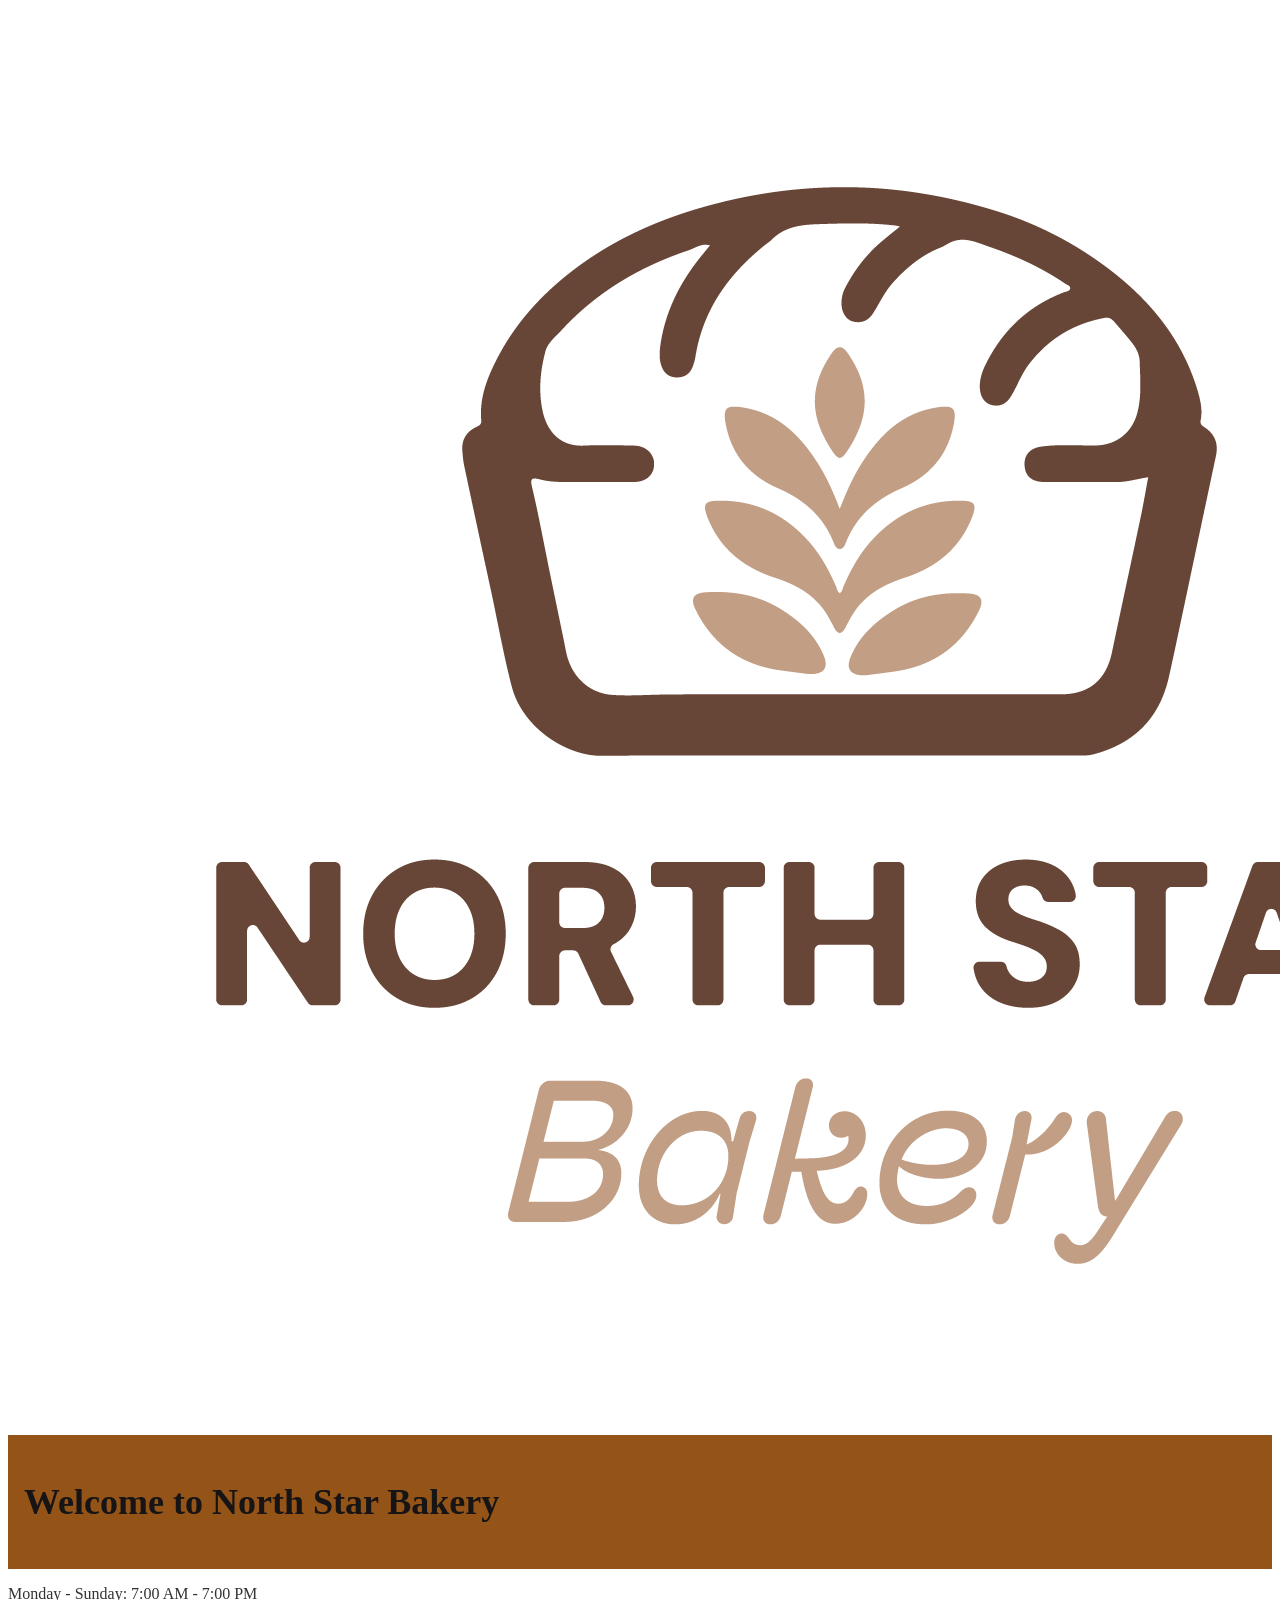
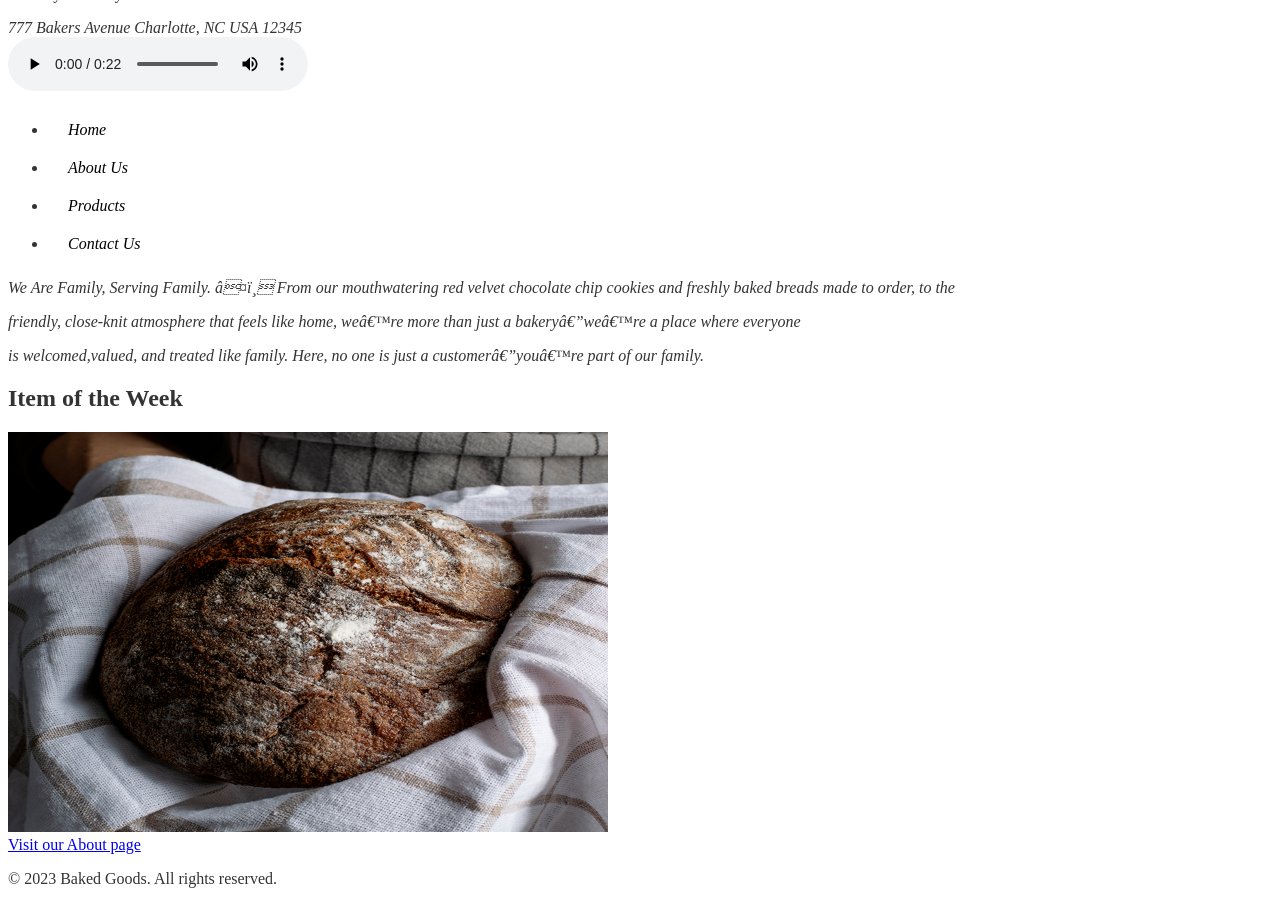
<file: index.html>
<!DOCTYPE html>
<html lang="eng">
    </head>
<link rel="stylesheet" href="css/styles.css">
<meta charset="UT-8">
<title>Home Page</title>
<body>
    <img src="images/bakery-logo_c.png" alt="North Star Bakery Logo">
    <header>
<aside>
        <h1><italic>Welcome to North Star Bakery</italic></h1>
</aside>

        <p>Monday - Sunday: 7:00 AM - 7:00 PM</p>
        <address>
            777 Bakers Avenue Charlotte, NC USA 12345<br>
                        
        <audio src="media/bakery-welcome-mixed_c.mp3" controls>
        Your browser does not support the audio element.
        </audio>
        <nav>
            <ul>
                <li><a href="index.html" class="nav-link">Home</a></li>
                <li><a href="about.html" class="nav-link">About Us</a></li>
                <li><a href="products.html" class="nav-link">Products</a></li>
                <li><a href="contact.html" class="nav-link">Contact Us</a></li>
            </ul>
        
        <p>We Are Family, Serving Family. ❤️ From our mouthwatering red velvet chocolate chip cookies and freshly baked breads made to order, to the</p>
        <p>friendly, close-knit atmosphere that feels like home, we’re more than just a bakery—we’re a place where everyone</p>
        <p>is welcomed,valued, and treated like family. Here, no one is just a customer—you’re part of our family.</p>
        </nav>
        </strong></h1>
            </header>

            <Item of the Week>
                <h2>Item of the Week</h2>
                <img src="images/bakery-signature-loaf_c.png" alt="Signature Loaf" width="600" height="400">
                
    <main>
    
    <a href="about.html">Visit our About page</a>
</main>
<footer>
    <p>&copy; 2023 Baked Goods. All rights reserved.</p>
</footer>

</body>
</html>
</file>
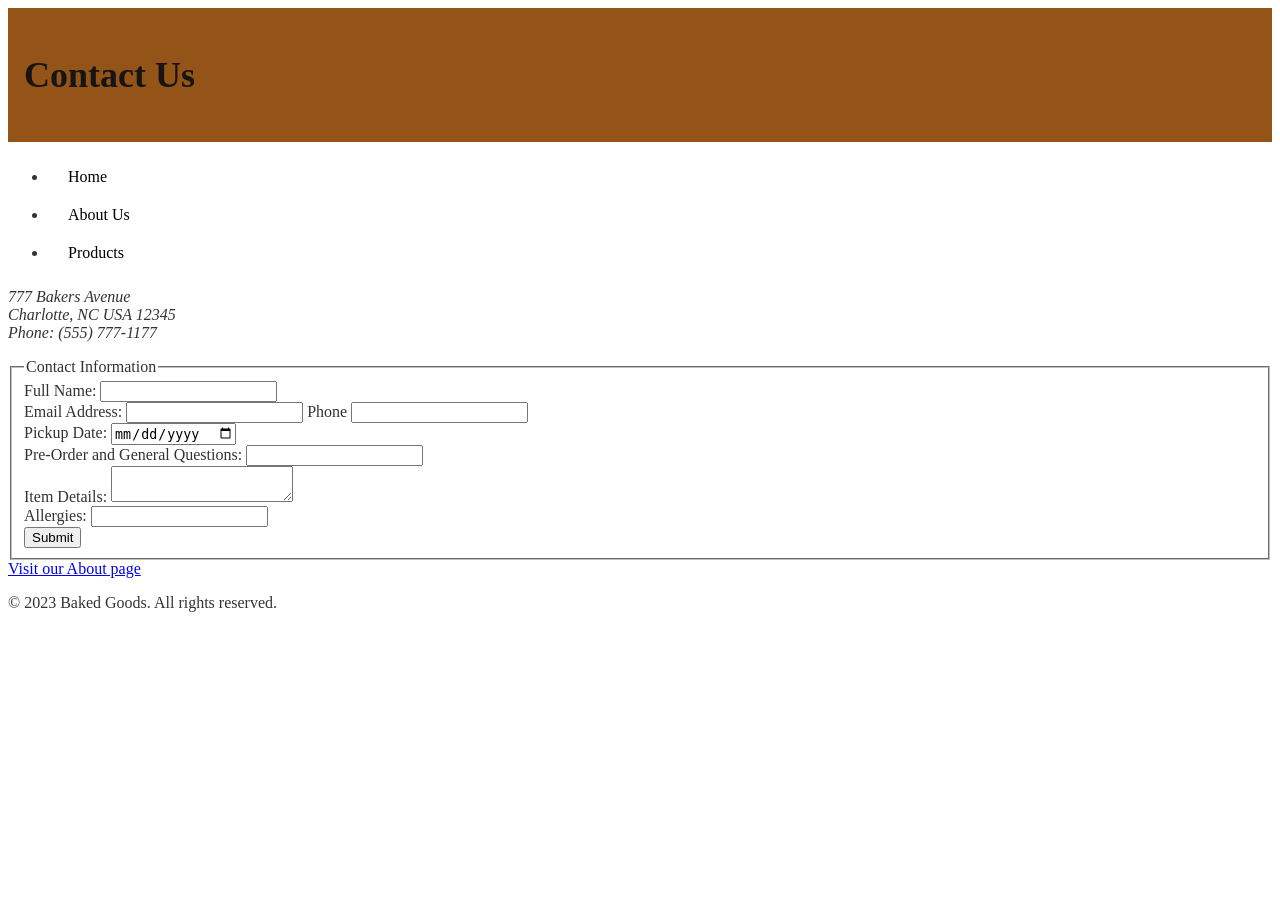
<file: contact.html>
<!DOCTYPE html>
<html lang="eng">
    <meta charset="UT-8">
    <title>Contact Us</title>
    <link rel="stylesheet" href="css/styles.css">
</head>
<body>
    <header>
<aside>
        <h1><strong>Contact Us</strong></h1>
</aside>
        <nav>
            <ul>
                <li><a href="index.html" class="nav-link">Home</a></li>
                <li><a href="about.html" class="nav-link">About Us</a></li>
                <li><a href="products.html" class="nav-link">Products</a></li>
            </ul>
<section>
            <address>
            777 Bakers Avenue<br>
            Charlotte, NC USA 12345<br>
            Phone: (555) 777-1177<br>
</section>           
        </nav>
        </strong></h1>
        <p></p>
    </header>
    <main>
        </main>
<form action="/contact" method="post">
    <fieldset>
    <legend>Contact Information</legend>
    <label for="fullName">Full Name:</label>
    <input type=""text" id="fullName" name="full_name" minlength="2" maxlength="50">
    <br>
    <label for="email">Email Address:</label>
    <input type="email" id="email" name="email" required>
    <label for="phoneNum">Phone</label>
    <input type="tel" pattern="[0-9]{3}-[0-9]{3}-[0-9]{4}" id="phoneNum" name="phoneNum" title="Enter phone number as 123-456-7890">
    <br>
    <label for="pickup date">Pickup Date:</label>
    <input type="date" id="date" name="date" required>
    <br>
    <label for="request">Pre-Order and General Questions:</label>
    <input type="text" id="Pre-Order" name="Pre-Order" required>
    <br>
    <label for="message">Item Details:</label>
    <textarea id="message" name="message" minlength="20" maxlength="1000"></textarea>
    <br>
    <label for="allergies">Allergies:</label>
    <input type="text" id="allergies" name="allergies">
    <br>
    <button type="submit">Submit</button>
</fieldset>
</form>
<a href="about.html">Visit our About page</a>
<footer>
    <p>&copy; 2023 Baked Goods. All rights reserved.</p>
</footer>
</body>
</html>
</file>
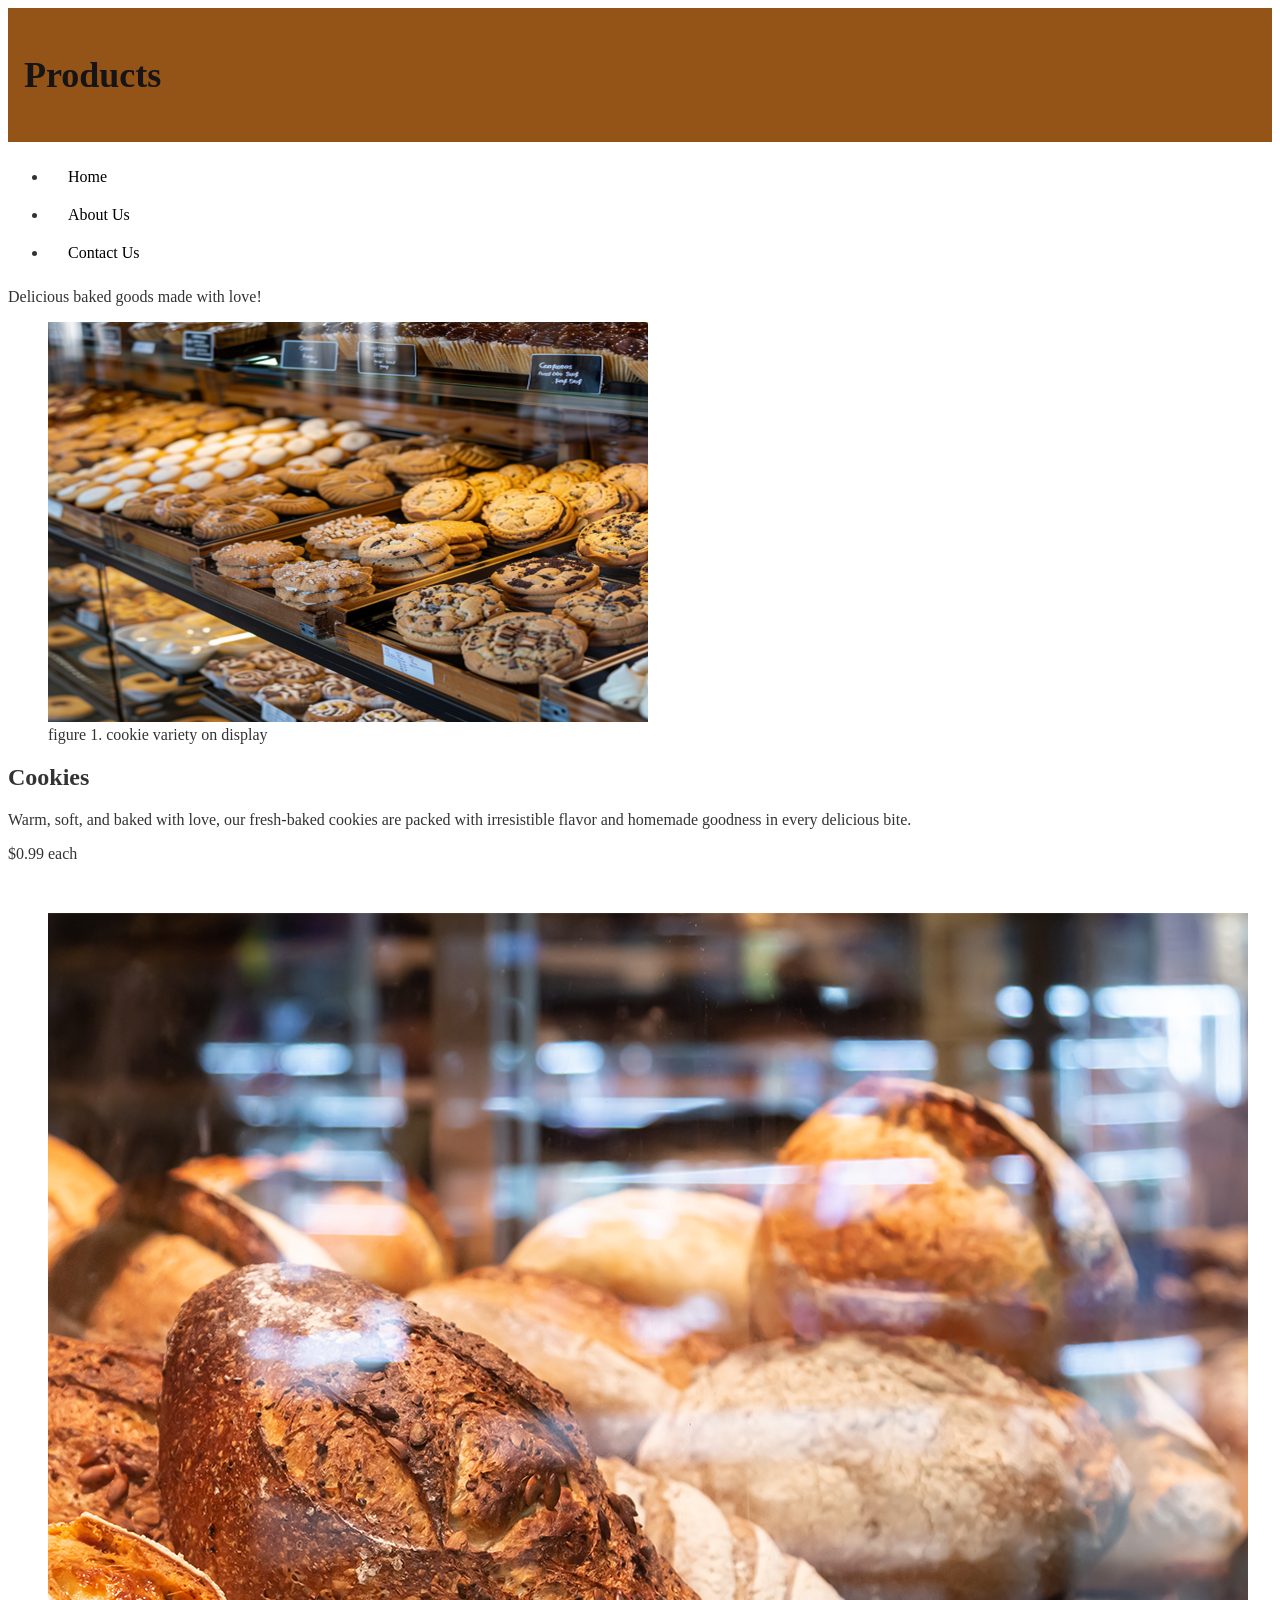
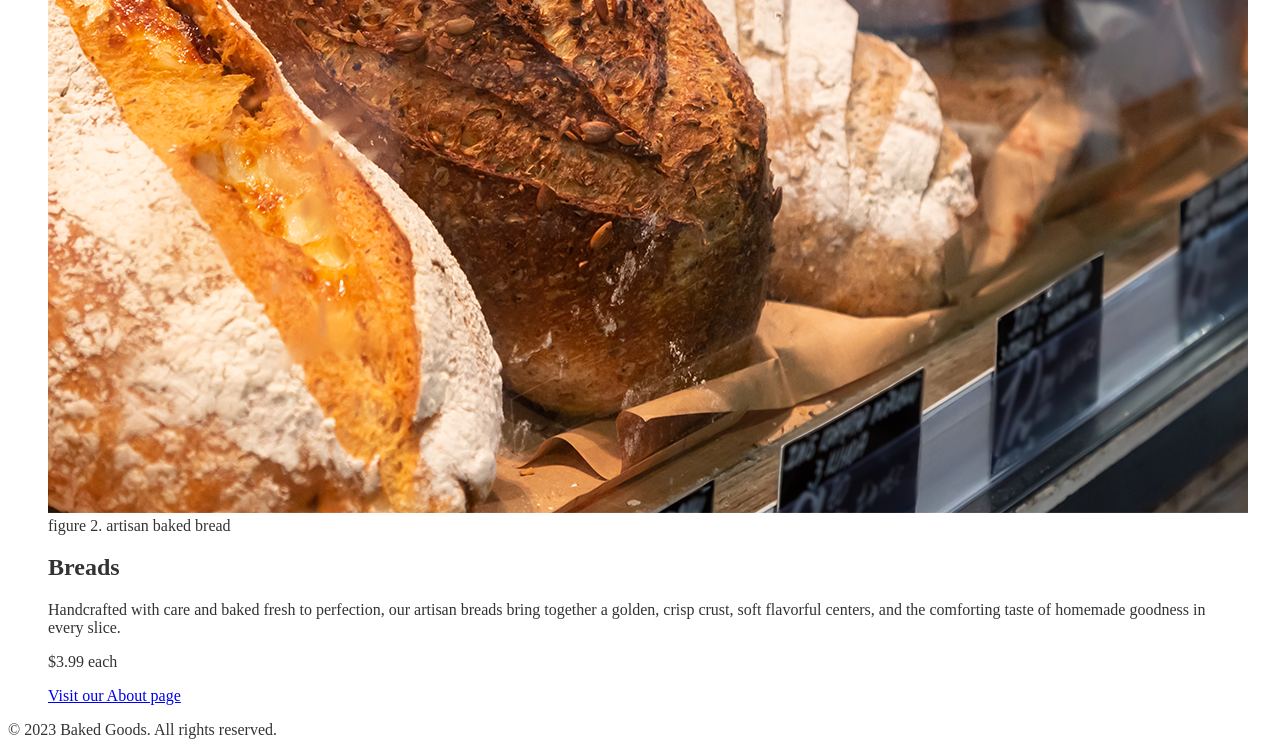
<file: products.html>
<!DOCTYPE html>
<html lang="eng">
</head>
<link rel="stylesheet" href="css/styles.css">
<meta charset="UT-8">
<title>Products</title>
<body>
    <header>
<aside>
            <h1><strong>Products</strong></h1>
</aside>
               <nav>
            <ul>
                <li><a href="index.html" class="nav-link">Home</a></li>
                <li><a href="about.html" class="nav-link">About Us</a></li>
                <li><a href="contact.html" class="nav-link">Contact Us</a></li>
            </ul>
        </nav>
        </strong></h1>
        <p>Delicious baked goods made with love!</p>
    </header>
    <main>
    <figure>
    <img src="images/bakery-feature-small_c.png" alt="cookies" width="600" height="400">
    <figcaption>figure 1. cookie variety on display</figcaption>
    </figure>
    <section>
        <h2>Cookies</h2>
        <p>Warm, soft, and baked with love, our fresh-baked cookies are packed with irresistible flavor and homemade goodness in every delicious bite.</p>
        <p>$0.99 each</p>
        </section>
    <br>
    <figure>
    <img src="images/bakery-bread_c.png" alt="bread">
    <figcaption>figure 2. artisan baked bread</figcaption>
    <section>
        <h2>Breads</h2>
        <p>Handcrafted with care and baked fresh to perfection, our artisan breads bring together a golden, crisp crust, soft flavorful centers, and the comforting taste of homemade goodness in every slice.</p>
        <p>$3.99 each</p>
        </section>

    <a href="about.html">Visit our About page</a>
</main>
<footer>
    <p>&copy; 2023 Baked Goods. All rights reserved.</p>
</footer>

</body>
</html>
</file>
<file: css/styles.css>
h1 {
  color: rgb(250, 245, 245);
}

body {
  font-family: 'Chamberi Display', Times, serif, sans-serif;
  color: #333;
}

h1 {
  font-size: 36px;
  color: rgb(22, 20, 20);
}

h3 {
  font-size: 21px;
  color: rgba(12, 12, 12, 0.055);
}

.nav-link {
display: inline-block;
padding: 10px 20px;
text-decoration: none;
color: black;
transition: background-color 0.2s, color 0.2s;
}

.nav-link:hover {
background-color: #945418;
color: white;
}

.nav-link:focus {
outline: 2px solid #0066cc;
outline-offset: 2px;
}

.nav-link:active {
background-color: #945418;
color: white;
}

aside {
  background-color: #945418;
  color: #ecf0f1;
  padding: 1rem;
}

.practice-nav {
  display: flex;
  flex-direction: column;
  gap: 8px;
}

@media(min-width: 768px) {
  .practice-nav {
    flex-direction: row;
    justify-content: space-between;
  }
}

@media (min-width: 1024px) {
.practice-nav {
gap: 32px;
}
}
</file>
